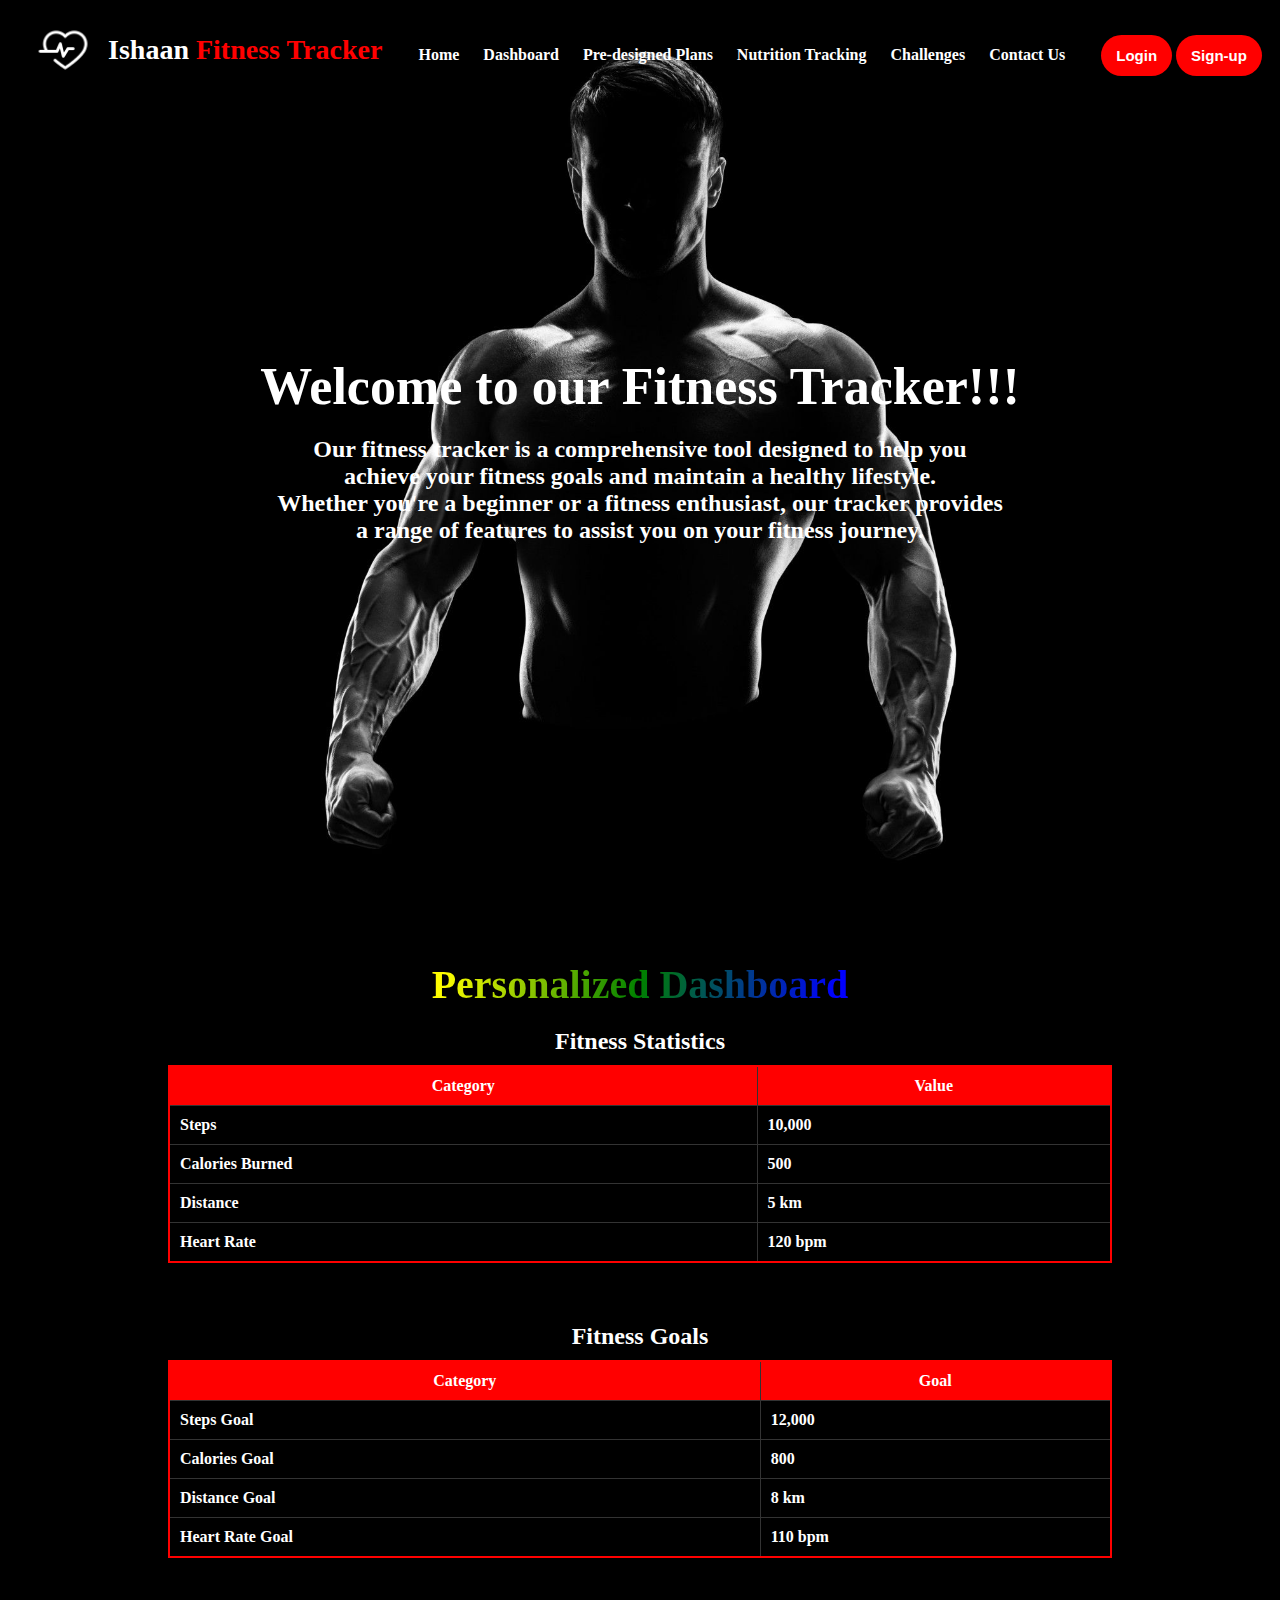
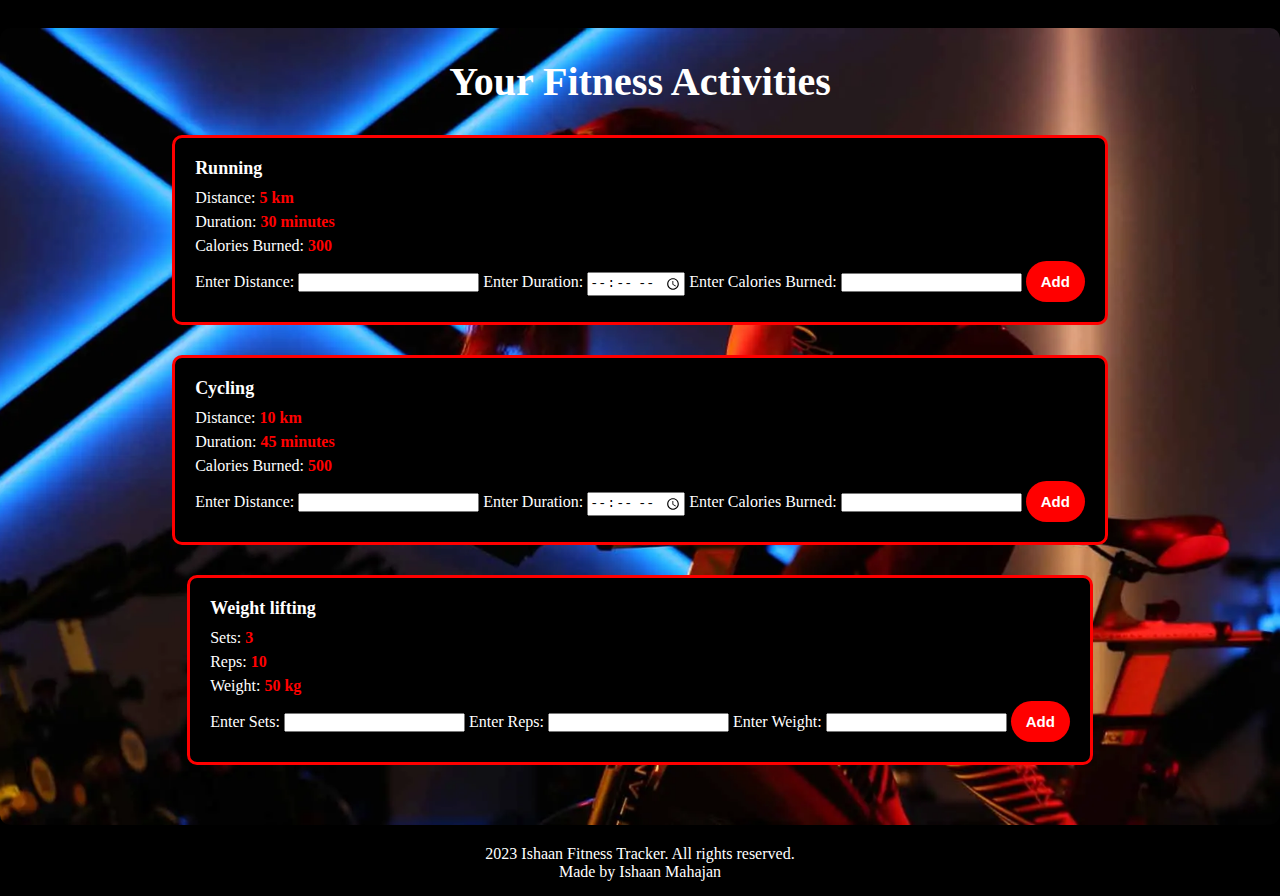
<file: index.html>
<!DOCTYPE html>
<html lang="en">

<head>
  <meta charset="UTF-8">
  <meta http-equiv="X-UA-Compatible" content="IE-edge">
  <meta name="viewport" content="width=device-width, initial-scale=1.0">
  <link rel="stylesheet" href="styles.css">
  <link rel="shortcut icon" href="images/logo.jpg" type=“image/x-icon”>
  <title>Ishaan Fitness Tracker</title>
</head>

<body>
  <div class="header">
    <nav>
      <h2 class="left">
        <img src="images/logo.jpg" alt="">Ishaan&nbsp<span> Fitness Tracker</span>
      </h2>

      <ul>
        <li><a href="#" onclick="window.open('index.html','_self')">Home</a></li>
        <li><a href="#dashboard">Dashboard</a></li>
        <li><a href="#" onclick="window.open('Pre-designed.html')">Pre-designed Plans</a></li>
        <li><a href="#" onclick="window.open('nutrition.html')">Nutrition Tracking</a></li>
        <li><a href="#" onclick="window.open('challenges.html')">Challenges</a></li>
        <li><a href="#" onclick="window.open('contact-us.html','_self')">Contact Us</a></li>
      </ul>
      <div class="right">
        <button onclick="window.open('login.html','_self')">Login</button>
        <button onclick="window.open('signup.html','_self')">Sign-up</button>
      </div>
      <div class="text-box">
        <h1>Welcome to our Fitness Tracker!!!</h1>
        <h4>Our fitness tracker is a comprehensive tool designed to help you <br>achieve your fitness goals and maintain
          a healthy lifestyle.<br> Whether you're a beginner or a fitness enthusiast, our tracker provides<br> a range
          of features to assist you on your fitness journey.</h4>
      </div>
    </nav>
  </div>


  <section id="dashboard" class="dashboard">
    <h2 class="rainbowdash" style="padding-top: 1px;">Personalized Dashboard</h2>
    <div class="statistics">
      <h3 style="text-align: center; font-weight: bolder; font-size: x-large; background-color: black;
      color: white;padding: 10px;">Fitness Statistics</h3>
      <table>
        <tr>
          <th>Category</th>
          <th>Value</th>
        </tr>
        <tr>
          <td>Steps</td>
          <td>10,000</td>
        </tr>
        <tr>
          <td>Calories Burned</td>
          <td>500</td>
        </tr>
        <tr>
          <td>Distance</td>
          <td>5 km</td>
        </tr>
        <tr>
          <td>Heart Rate</td>
          <td>120 bpm</td>
        </tr>
      </table>
    </div>
    <div class="goals" style="padding-top: 50px;">
      <h3 style="text-align: center; font-weight: bolder; font-size: x-large; background-color: black;
      color: white;padding: 10px;">Fitness Goals</h3>
      <table>
        <tr>
          <th>Category</th>
          <th>Goal</th>
        </tr>
        <tr>
          <td>Steps Goal</td>
          <td>12,000</td>
        </tr>
        <tr>
          <td>Calories Goal</td>
          <td>800</td>
        </tr>
        <tr>
          <td>Distance Goal</td>
          <td>8 km</td>
        </tr>
        <tr>
          <td>Heart Rate Goal</td>
          <td>110 bpm</td>
        </tr>
      </table>
    </div>
  </section>

  <section class="fitness-activities">
    <h2>Your Fitness Activities</h2>
    <div class="activity">
      <h3>Running</h3>
      <p>Distance: <span>5 km</span></p>
      <p>Duration: <span>30 minutes</span></p>
      <p>Calories Burned: <span>300</span></p>
      <label for="running-distance">Enter Distance:</label>
      <input type="number" id="running-distance">
      <label for="running-duration">Enter Duration:</label>
      <input type="time" id="running-duration">
      <label for="running-calories">Enter Calories Burned:</label>
      <input type="number" id="running-calories">
      <button type="submit">Add</button>

    </div>
    <div class="activity">
      <h3>Cycling</h3>
      <p>Distance: <span>10 km</span></p>
      <p>Duration: <span>45 minutes</span></p>
      <p>Calories Burned: <span>500</span></p>
      <label for="cycling-distance">Enter Distance:</label>
      <input type="number" id="cycling-distance">
      <label for="cycling-duration">Enter Duration:</label>
      <input type="time" id="cycling-duration">
      <label for="cycling-calories">Enter Calories Burned:</label>
      <input type="text" id="cycling-calories">
      <button type="submit">Add</button>
    </div>
    <div class="activity">
      <h3>Weight lifting</h3>
      <p>Sets: <span>3</span></p>
      <p>Reps: <span>10</span></p>
      <p>Weight: <span>50 kg</span></p>
      <label for="weightlifting-sets">Enter Sets:</label>
      <input type="number" id="weightlifting-sets">
      <label for="weightlifting-reps">Enter Reps:</label>
      <input type="number" id="weightlifting-reps">
      <label for="weightlifting-weight">Enter Weight:</label>
      <input type="number" id="weightlifting-weight">
      <button type="submit">Add</button>
    </div>
  </section>

  <footer>
    <p>2023 Ishaan Fitness Tracker. All rights reserved.<br>Made by Ishaan Mahajan</p>
  </footer>
</body>

</html>
</file>
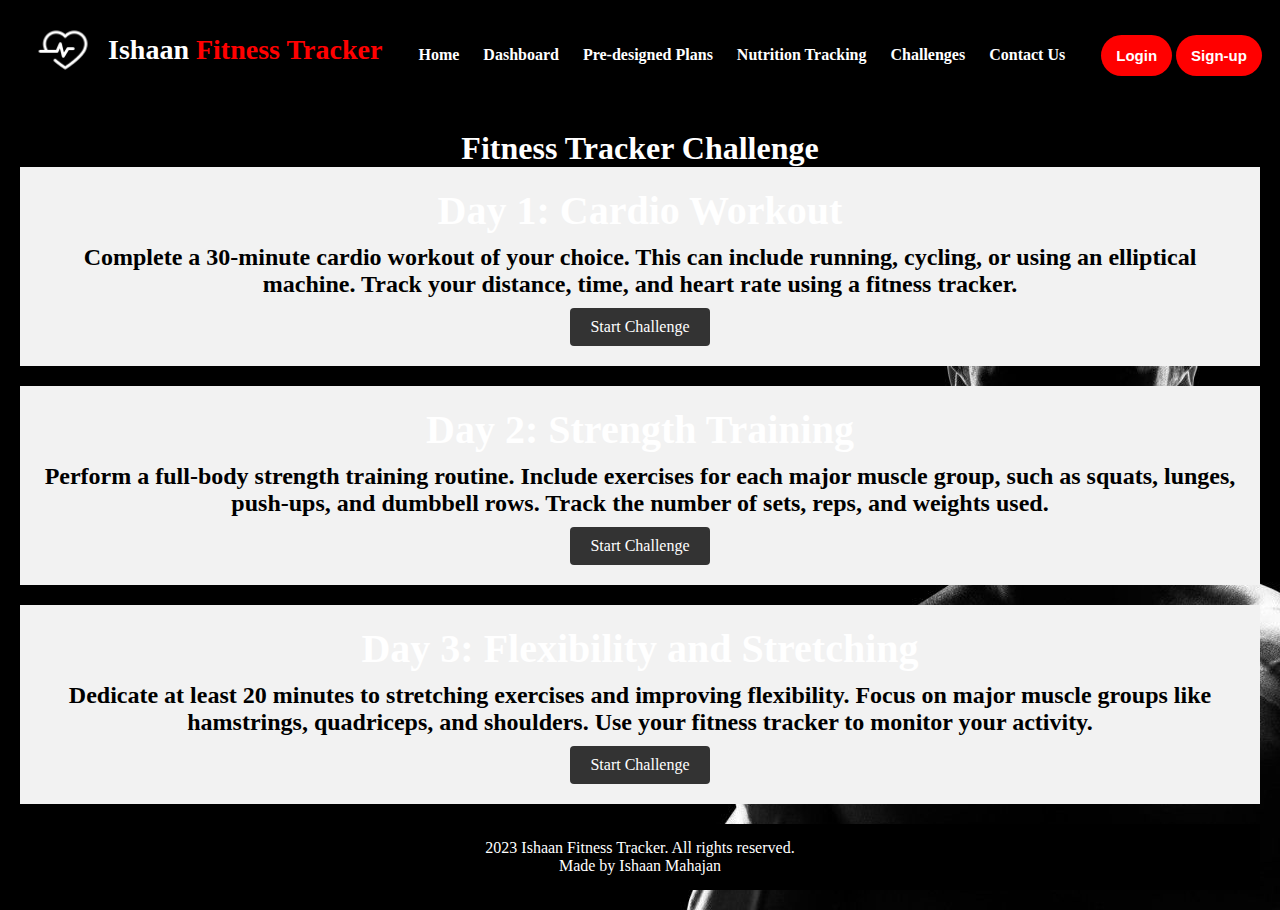
<file: challenges.html>
<!DOCTYPE html>
<html>

<head>
  <meta charset="UTF-8">
  <meta name="viewport" content="width=device-width, initial-scale=1.0">
  <title>Fitness Tracker Challenge</title>
  <link rel="shortcut icon" href="images/logo.jpg" type=“image/x-icon”>
  <link rel="stylesheet" href="styles.css">
</head>

<body>
  <nav>
    <h2 class="left">
      <img src="images/logo.jpg" alt="">Ishaan&nbsp<span> Fitness Tracker</span>
    </h2>
    <ul>
      <li><a href="#" onclick="window.open('index.html','_self')">Home</a></li>
      <li><a href="#dashboard" onclick="window.open('index.html')">Dashboard</a></li>
      <li><a href="#" onclick="window.open('Pre-designed.html')">Pre-designed Plans</a></li>
      <li><a href="#" onclick="window.open('nutrition.html')">Nutrition Tracking</a></li>
      <li><a href="#" onclick="window.open('challenges.html')">Challenges</a></li>
      <li><a href="#" onclick="window.open('contact-us.html','_self')">Contact Us</a></li>
    </ul>
    <div class="right">
      <button onclick="window.open('login.html, _blank','_self')">Login</button>
      <button onclick="window.open('signup.html','_self')">Sign-up</button>
    </div>
  </nav>
  <header class="challenge-header">
    <h1>Fitness Tracker Challenge</h1>
    </header1>

    <section class="challenge">
      <h2>Day 1: Cardio Workout</h2>
      <p>Complete a 30-minute cardio workout of your choice. This can include running, cycling, or using an elliptical
        machine. Track your distance, time, and heart rate using a fitness tracker.</p>
      <a href="#" class="btn">Start Challenge</a>
    </section>

    <section class="challenge">
      <h2>Day 2: Strength Training</h2>
      <p>Perform a full-body strength training routine. Include exercises for each major muscle group, such as squats,
        lunges, push-ups, and dumbbell rows. Track the number of sets, reps, and weights used.</p>
      <a href="#" class="btn">Start Challenge</a>
    </section>

    <section class="challenge">
      <h2>Day 3: Flexibility and Stretching</h2>
      <p>Dedicate at least 20 minutes to stretching exercises and improving flexibility. Focus on major muscle groups
        like hamstrings, quadriceps, and shoulders. Use your fitness tracker to monitor your activity.</p>
      <a href="#" class="btn">Start Challenge</a>
    </section>
    <footer>
      <p>2023 Ishaan Fitness Tracker. All rights reserved.<br>Made by Ishaan Mahajan</p>
    </footer>
</body>

</html>
</file>
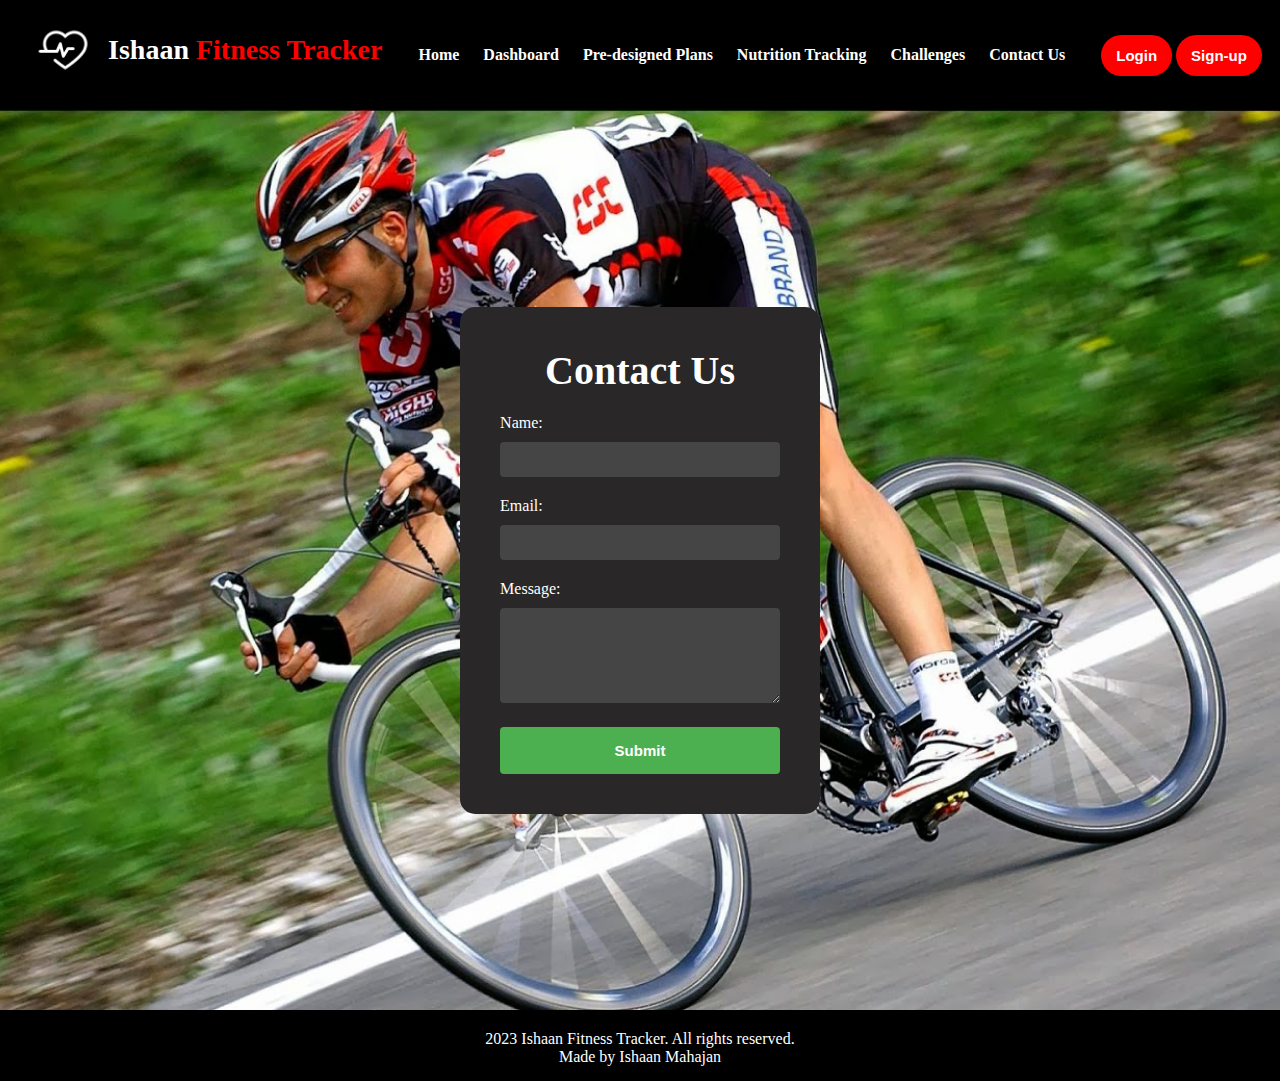
<file: contact-us.html>
<!DOCTYPE html>
<html lang="en">

<head>
  <meta charset="UTF-8">
  <meta name="viewport" content="width=device-width, initial-scale=1.0">
  <title>Contact Us</title>
  <link rel="shortcut icon" href="images/logo.jpg" type=“image/x-icon”>
  <link rel="stylesheet" href="styles.css">
</head>

<body>
  <nav>
    <h2 class="left">
      <img src="images/logo.jpg" alt="">Ishaan&nbsp<span> Fitness Tracker</span>
    </h2>
    <ul>
      <li><a href="#" onclick="window.open('index.html','_self')">Home</a></li>
      <li><a href="#dashboard" onclick="window.open('index.html','_self')">Dashboard</a></li>
      <li><a href="#" onclick="window.open('Pre-designed.html','_self')">Pre-designed Plans</a></li>
      <li><a href="#" onclick="window.open('nutrition.html')">Nutrition Tracking</a></li>
      <li><a href="#" onclick="window.open('challenges.html')">Challenges</a></li>
      <li><a href="#" onclick="window.open('contact-us.html','_self')">Contact Us</a></li>
    </ul>
    <div class="right">
      <button onclick="window.open('login.html','_self')">Login</button>
      <button onclick="window.open('signup.html','_self')">Sign-up</button>
    </div>
  </nav>
  <div class="animation-page">
    <div class="contact-page">
      <div class="contact-container">
        <h2>Contact Us</h2>
        <form>
          <label for="name">Name:</label>
          <input type="text" id="name">

          <label for="email">Email:</label>
          <input type="email" id="email">

          <label for="message">Message:</label>
          <textarea id="message" rows="5"></textarea>

          <button type="submit">Submit</button>
        </form>
      </div>
    </div>
  </div>
</body>
<footer>
  <p>2023 Ishaan Fitness Tracker. All rights reserved.<br>Made by Ishaan Mahajan</p>
</footer>

</html>
</file>
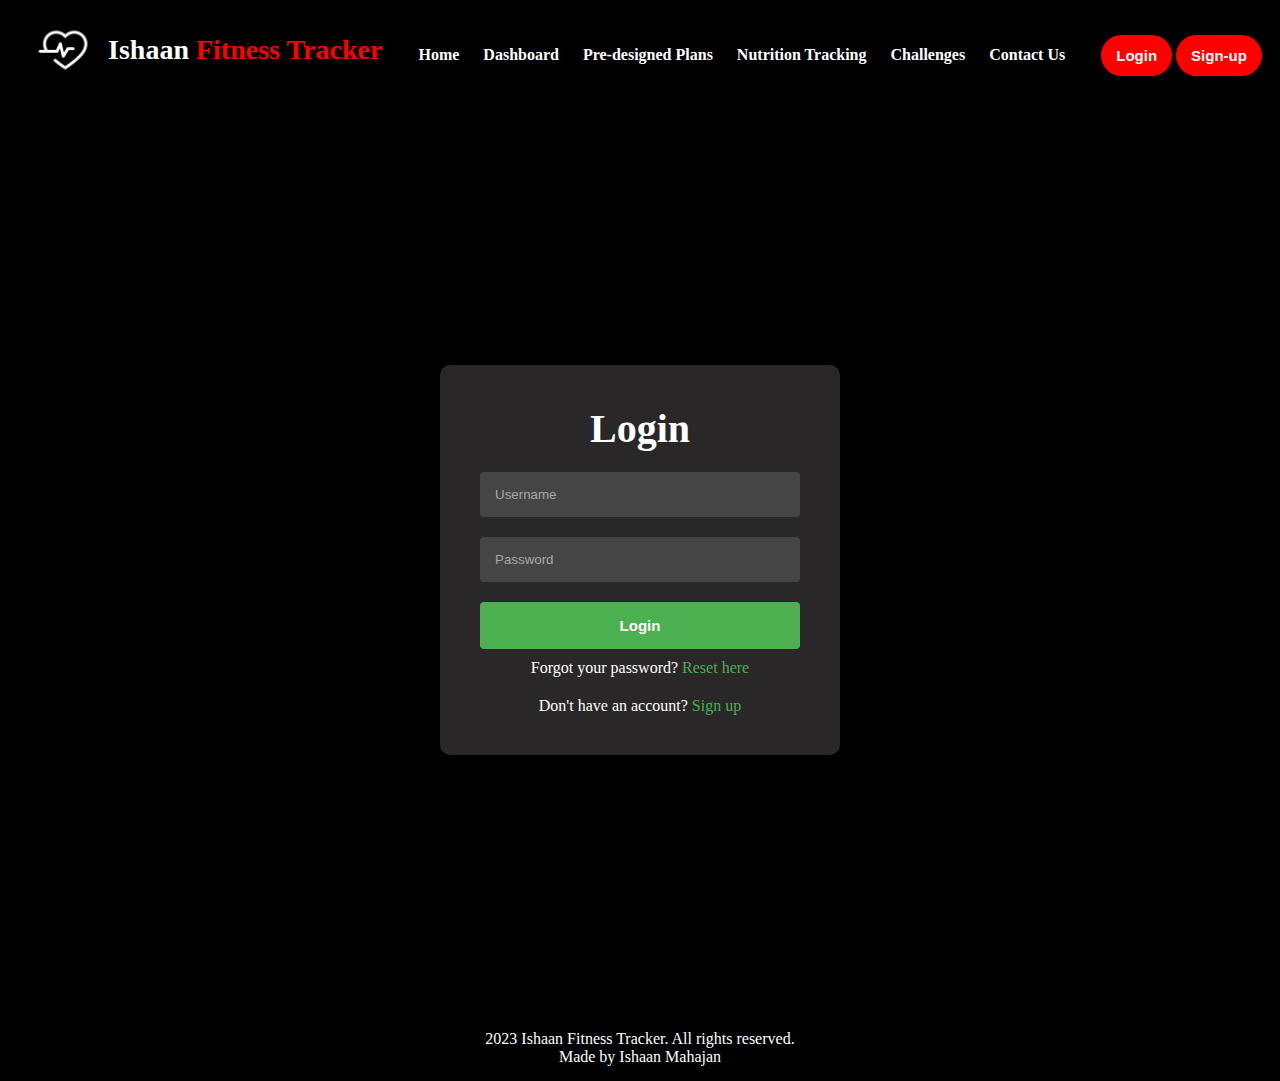
<file: login.html>
<!DOCTYPE html>
<html lang="en">

<head>
  <meta charset="UTF-8">
  <meta http-equiv="X-UA-Compatible" content="IE=edge">
  <meta name="viewport" content="width=device-width, initial-scale=1.0">
  <link rel="stylesheet" href="styles.css">
  <link rel="shortcut icon" href="images/logo.jpg" type=“image/x-icon”>
  <title>Fitness Tracker - Login</title>
</head>

<body>
  <nav>
    <h2 class="left">
      <img src="images/logo.jpg" alt="">Ishaan&nbsp<span> Fitness Tracker</span>
    </h2>
    <ul>
      <li><a href="#" onclick="window.open('index.html','_self')">Home</a></li>
      <li><a href="#dashboard" onclick="window.open('index.html','_self')">Dashboard</a></li>
      <li><a href="#" onclick="window.open('Pre-designed.html')">Pre-designed Plans</a></li>
      <li><a href="#" onclick="window.open('nutrition.html')">Nutrition Tracking</a></li>
      <li><a href="#" onclick="window.open('challenges.html')">Challenges</a></li>
      <li><a href="#" onclick="window.open('contact-us.html','_self')">Contact Us</a></li>
    </ul>
    <div class="right">
      <button onclick="window.open('login.html','_self')">Login</button>
      <button onclick="window.open('signup.html','_self')">Sign-up</button>
    </div>
  </nav>
  <div class="centered-page">
    <div class="login-container">
      <h2>Login</h2>
      <form>
        <input type="text" placeholder="Username" required>
        <input type="password" placeholder="Password" required>
        <button type="submit">Login</button>
      </form>
      <p class="forgot-password">Forgot your password? <a href="reset-password.html">Reset here</a></p>
      <p>Don't have an account? <a href="signup.html">Sign up</a></p>
    </div>
  </div>
  <footer>
    <p>2023 Ishaan Fitness Tracker. All rights reserved.<br>Made by Ishaan Mahajan</p>
  </footer>
</body>

</html>
</file>
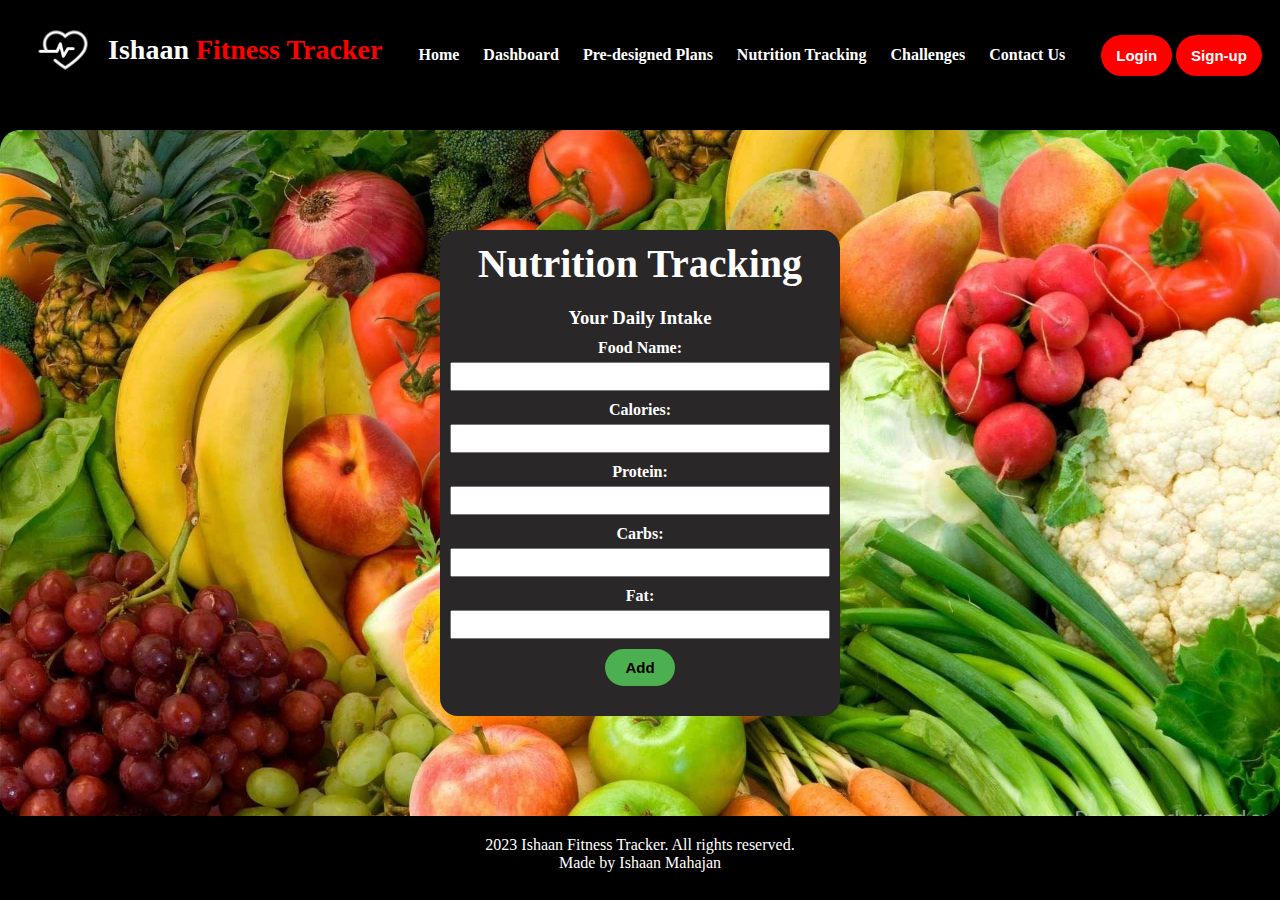
<file: nutrition.html>
<!DOCTYPE html>
<html lang="en">

<head>
  <meta charset="UTF-8">
  <meta http-equiv="X-UA-Compatible" content="IE-edge">
  <meta name="viewport" content="width=device-width, initial-scale=1.0">
  <link rel="stylesheet" href="styles.css">
  <link rel="shortcut icon" href="images/logo.jpg" type=“image/x-icon”>
  <title>Nutrition Tracking</title>
</head>

<body>
  <nav>
    <h2 class="left">
      <img src="images/logo.jpg" alt="">Ishaan&nbsp<span> Fitness Tracker</span>
    </h2>
    <ul>
      <li><a href="#" onclick="window.open('index.html','_self')">Home</a></li>
      <li><a href="#dashboard" onclick="window.open('index.html','_self')">Dashboard</a></li>
      <li><a href="#" onclick="window.open('Pre-designed.html')">Pre-designed Plans</a></li>
      <li><a href="#" onclick="window.open('nutrition.html')">Nutrition Tracking</a></li>
      <li><a href="#" onclick="window.open('challenges.html')">Challenges</a></li>
      <li><a href="#" onclick="window.open('contact-us.html','_self')">Contact Us</a></li>
    </ul>
    <div class="right">
      <button onclick="window.open('login.html','_self')">Login</button>
      <button onclick="window.open('signup.html','_self')">Sign-up</button>
    </div>
  </nav>

  <div class="nutri-background">

    <section class="nutrition-tracking">
      <h2>Nutrition Tracking</h2>
      <div class="nutrition-form">
        <h3>Your Daily Intake</h3>
        <form>
          <label for="food-name">Food Name:</label>
          <input type="text" id="food-name">

          <label for="calories">Calories:</label>
          <input type="number" id="calories">

          <label for="protein">Protein:</label>
          <input type="number" id="protein">

          <label for="carbs">Carbs:</label>
          <input type="number" id="carbs">

          <label for="fat">Fat:</label>
          <input type="number" id="fat">

          <button type="submit">Add</button>
        </form>
      </div>
    </section>
  </div>
  <footer>
    <p>2023 Ishaan Fitness Tracker. All rights reserved.<br>Made by Ishaan Mahajan</p>
  </footer>
</body>

</html>
</file>
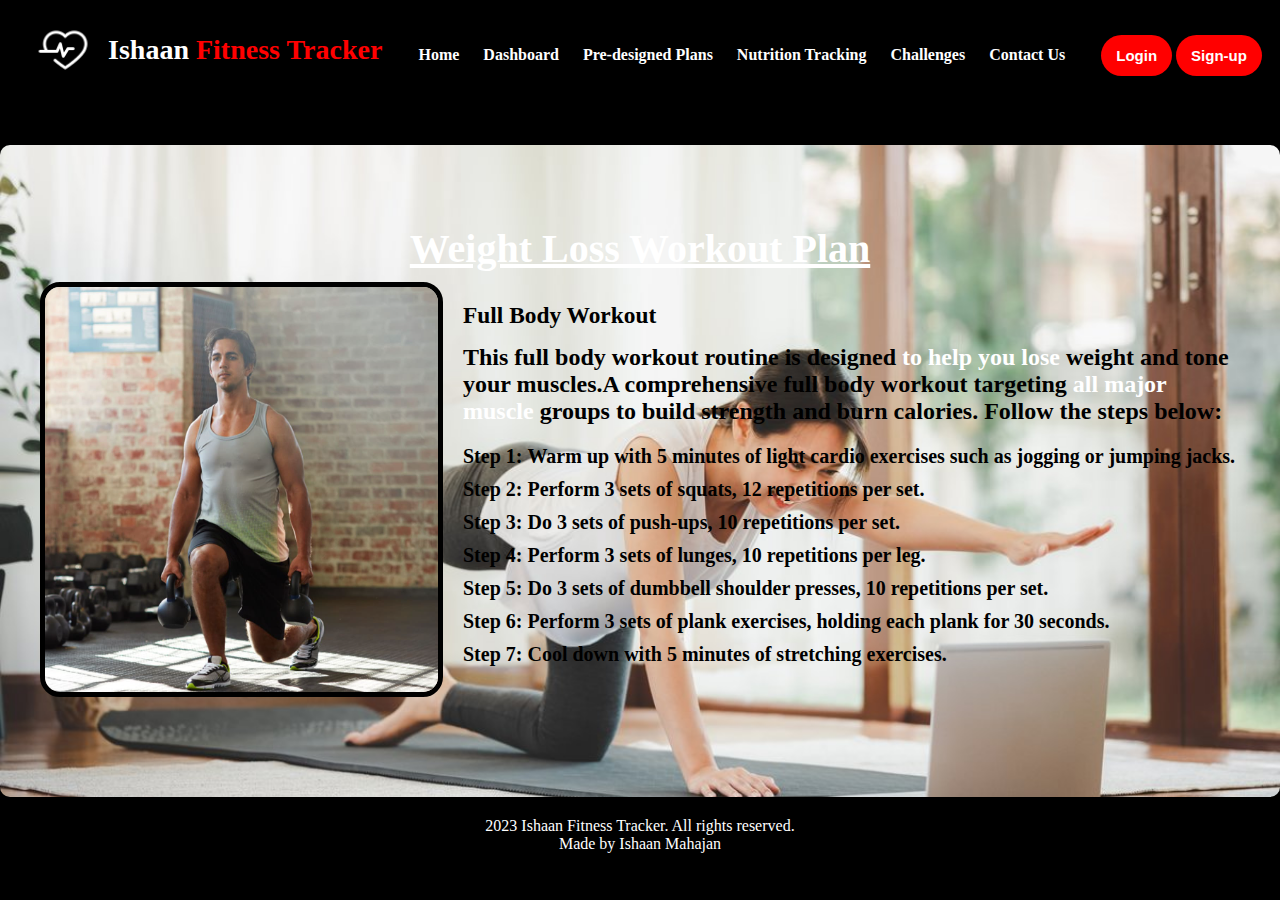
<file: Pre-designed.html>
<!DOCTYPE html>
<html lang="en">

<head>
  <meta charset="UTF-8">
  <meta http-equiv="X-UA-Compatible" content="IE-edge">
  <meta name="viewport" content="width=device-width, initial-scale=1.0">
  <link rel="shortcut icon" href="images/logo.jpg" type=“image/x-icon”>
  <link rel="stylesheet" href="styles.css">
  <title>Pre-designed Plans</title>
</head>

<body>
  <nav>
    <h2 class="left">
      <img src="images/logo.jpg" alt="">Ishaan&nbsp<span> Fitness Tracker</span>
    </h2>
    <ul>
      <li><a href="#" onclick="window.open('index.html','_self')">Home</a></li>
      <li><a href="#dashboard" onclick="window.open('index.html','_self')">Dashboard</a></li>
      <li><a href="#" onclick="window.open('Pre-designed.html')">Pre-designed Plans</a></li>
      <li><a href="#" onclick="window.open('nutrition.html')">Nutrition Tracking</a></li>
      <li><a href="#" onclick="window.open('challenges.html')">Challenges</a></li>
      <li><a href="#" onclick="window.open('contact-us.html','_self')">Contact Us</a></li>
    </ul>
    <div class="right">
      <button onclick="window.open('login.html','_self')">Login</button>
      <button onclick="window.open('signup.html','_self')">Sign-up</button>
    </div>
  </nav>

  <section class="pre-designed-plans">
    <!-- <h2>Pre-designed Plans</h2> -->
    <h2><u>Weight Loss Workout Plan </u></h2>

    <div class="workout-plan">
      <img src="images/workout1.png" alt="Weight Loss Workout">
      <div class="workout-details">
        <h3>Full Body Workout</h3>
        <p>This full body workout routine is designed <span>to help you lose </span> weight and tone your muscles.A
          comprehensive full body workout targeting <span>all major muscle</span> groups to build strength and burn
          calories. Follow the steps below:</p>
        <ol>
          <li>Step 1:&nbsp<span> Warm up with 5 minutes of light cardio exercises such as jogging or jumping
              jacks.</span></li>
          <li>Step 2:&nbsp<span> Perform 3 sets of squats, 12 repetitions per set.</span></li>
          <li>Step 3:&nbsp<span> Do 3 sets of push-ups, 10 repetitions per set.</span></li>
          <li>Step 4:&nbsp<span> Perform 3 sets of lunges, 10 repetitions per leg.</span></li>
          <li>Step 5:&nbsp<span> Do 3 sets of dumbbell shoulder presses, 10 repetitions per set.</span></li>
          <li>Step 6:&nbsp<span> Perform 3 sets of plank exercises, holding each plank for 30 seconds.</span></li>
          <li>Step 7:&nbsp<span> Cool down with 5 minutes of stretching exercises.</span></li>
        </ol>
      </div>
    </div>
  </section>
  <footer>
    <p>2023 Ishaan Fitness Tracker. All rights reserved.<br>Made by Ishaan Mahajan</p>
  </footer>
</body>

</html>
</file>
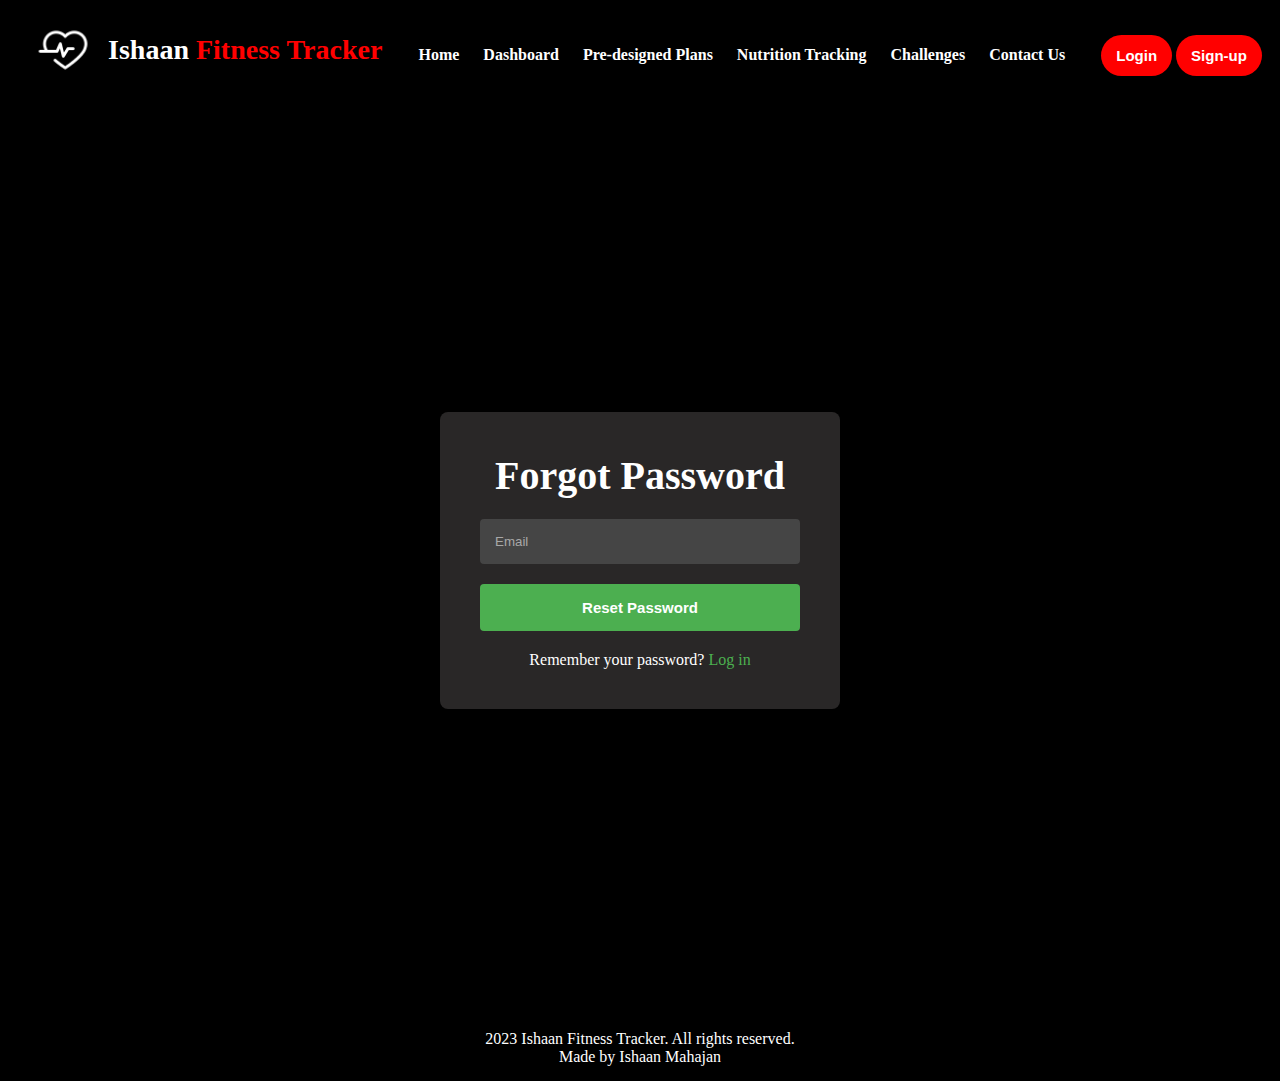
<file: reset-password.html>
<!DOCTYPE html>
<html lang="en">

<head>
  <meta charset="UTF-8">
  <meta http-equiv="X-UA-Compatible" content="IE=edge">
  <meta name="viewport" content="width=device-width, initial-scale=1.0">
  <link rel="shortcut icon" href="images/logo.jpg" type=“image/x-icon”>
  <link rel="stylesheet" href="styles.css">
  <title>Fitness Tracker - Forgot Password</title>
</head>

<body>
  <nav>
    <h2 class="left">
      <img src="images/logo.jpg" alt="">Ishaan&nbsp<span> Fitness Tracker</span>
    </h2>
    <ul>
      <li><a href="#" onclick="window.open('index.html','_self')">Home</a></li>
      <li><a href="#dashboard" onclick="window.open('index.html','_self')">Dashboard</a></li>
      <li><a href="#" onclick="window.open('Pre-designed.html')">Pre-designed Plans</a></li>
      <li><a href="#" onclick="window.open('nutrition.html')">Nutrition Tracking</a></li>
      <li><a href="#" onclick="window.open('challenges.html')">Challenges</a></li>
      <li><a href="#" onclick="window.open('contact-us.html','_self')">Contact Us</a></li>
    </ul>
    <div class="right">
      <button onclick="window.open('login.html','_self')">Login</button>
      <button onclick="window.open('signup.html','_self')">Sign-up</button>
    </div>
  </nav>
  <div class="centered-page">

    <div class="forgot-password-container">
      <h2>Forgot Password</h2>
      <form>
        <input type="email" placeholder="Email" required>
        <button type="submit">Reset Password</button>
      </form>
      <p>Remember your password? <a href="login.html">Log in</a></p>
    </div>
  </div>
  <footer>
    <p>2023 Ishaan Fitness Tracker. All rights reserved.<br>Made by Ishaan Mahajan</p>
  </footer>
</body>

</html>
</file>
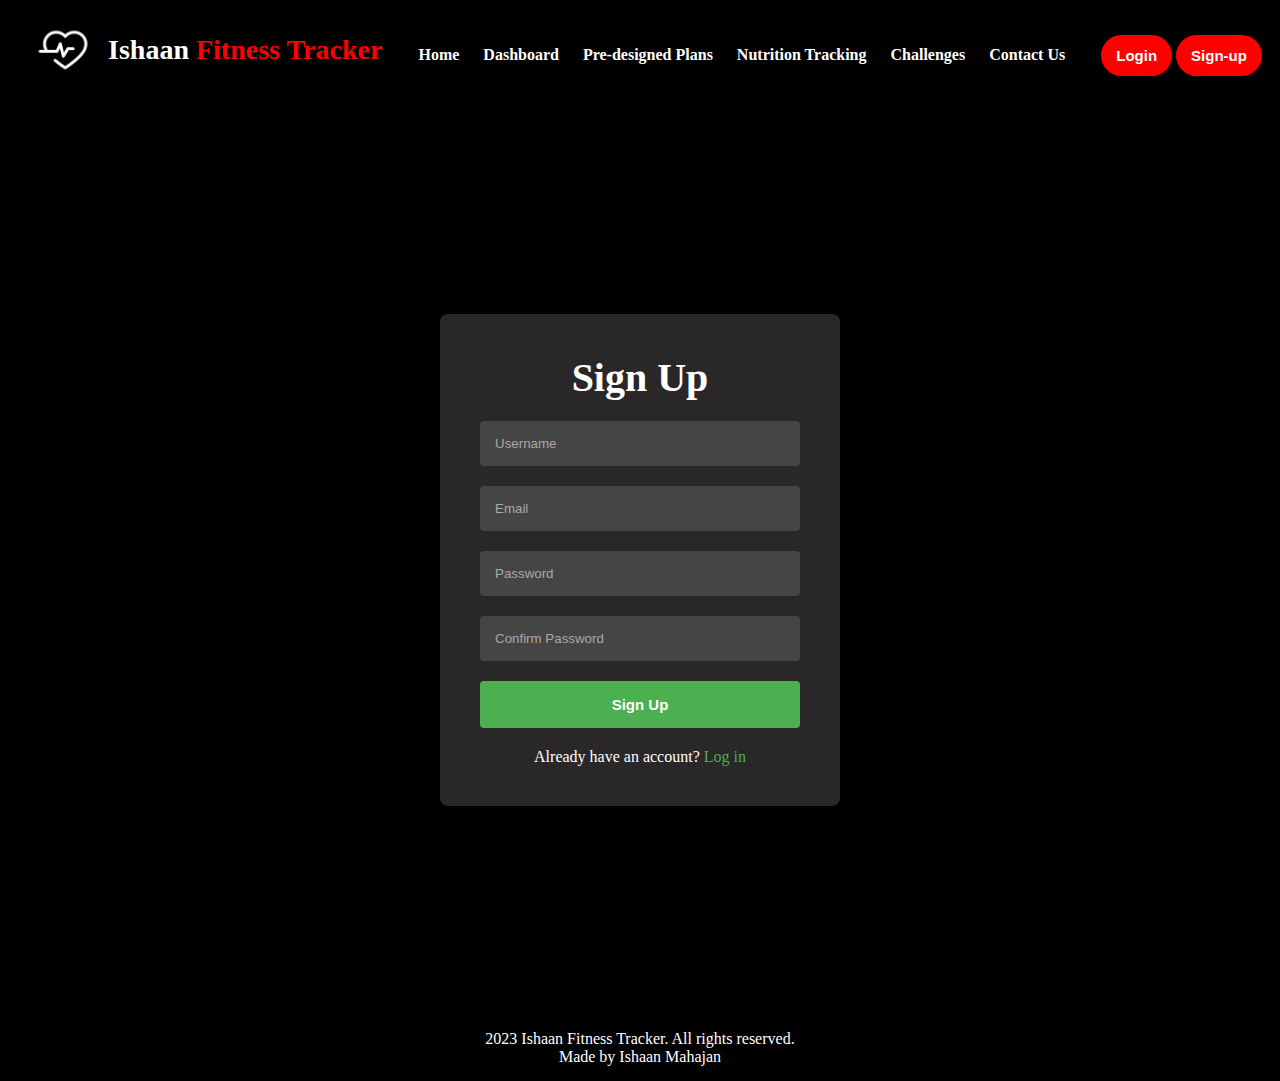
<file: signup.html>
<!DOCTYPE html>
<html lang="en">

<head>
  <meta charset="UTF-8">
  <meta http-equiv="X-UA-Compatible" content="IE=edge">
  <meta name="viewport" content="width=device-width, initial-scale=1.0">
  <link rel="stylesheet" href="styles.css">
  <link rel="shortcut icon" href="images/logo.jpg" type=“image/x-icon”>
  <title>Fitness Tracker - Sign Up</title>
</head>

<body>
  <nav>
    <h2 class="left">
      <img src="images/logo.jpg" alt="">Ishaan&nbsp<span> Fitness Tracker</span>
    </h2>
    <ul>
      <li><a href="#" onclick="window.open('index.html','_self')">Home</a></li>
      <li><a href="#dashboard" onclick="window.open('index.html','_self')">Dashboard</a></li>
      <li><a href="#" onclick="window.open('Pre-designed.html')">Pre-designed Plans</a></li>
      <li><a href="#" onclick="window.open('nutrition.html')">Nutrition Tracking</a></li>
      <li><a href="#" onclick="window.open('challenges.html')">Challenges</a></li>
      <li><a href="#" onclick="window.open('contact-us.html','_self')">Contact Us</a></li>
    </ul>
    <div class="right">
      <button onclick="window.open('login.html','_self')">Login</button>
      <button onclick="window.open('signup.html','_self')">Sign-up</button>
    </div>
  </nav>
  <div class="centered-page">
    <div class="signup-container">
      <h2>Sign Up</h2>
      <form>
        <input type="text" placeholder="Username" required>
        <input type="email" placeholder="Email" required>
        <input type="password" placeholder="Password" required>
        <input type="password" placeholder="Confirm Password" required>
        <button type="submit">Sign Up</button>
      </form>
      <p>Already have an account? <a href="login.html">Log in</a></p>
    </div>
  </div>
  <footer>
    <p>2023 Ishaan Fitness Tracker. All rights reserved.<br>Made by Ishaan Mahajan</p>
  </footer>
</body>

</html>
</file>
<file: styles.css>
@media only screen and (max-width: 600px) {
  body {
    font-size: 16px;
  }

  .centered-page {
    padding: 20px;

  }

  .login-container,
  .signup-container,
  .forgot-password-container {
    max-width: 90%;
    margin-top: 20px;
    padding: 20px;
  }
}

html,
body {
  width: 100%;
  height: 100%;
}

* {
  padding: 0;
  margin: 0;
  box-sizing: border-box;
}

body {
  font-family: 'Times New Roman', Times, serif;
  color: white;
  margin: 0;
  padding: 0;
  background-color: black;
}
/* Home */
.header {
  background: url('images/main.jpg');
  background-size: cover;
  background-position: center;
  height: 100vh;
  width: 100%;
  color: #fff;
}

.left {
  display: flex;
  align-items: center;
  animation: fade-in 1s ease-in;
}

@keyframes fade-in {
  from {
    opacity: 0;
  }

  to {
    opacity: 1;
  }
}

.left img {
  width: 90px;
}

.left {
  color: white;
  font-size: 28px;
}

span {
  color: red;
}

nav {
  display: flex;
  align-items: center;
  justify-content: space-around;
  padding: 5px;
}

.navbar li {
  display: inline-block;
  font-size: 18px;
}

nav ul li {
  list-style-type: none;
  display: inline-block;
  padding: 0px 10px;
}

nav ul li a {
  color: white;
  text-decoration: none;
  font-weight: bolder;
}

nav ul li a:hover {
  color: red;
  transition: .3s;
}

.right {
  position: static;
  display: inline-block;
}

button {
  border: none;
  border-radius: 30px;
  background: red;
  padding: 12px 15px;
  color: white;
  font-weight: bolder;
  font-size: 15px;
  transition: .4s;
}

button:hover {
  transform: scale(1.1);
}

.text-box {
  width: 90%;
  color: #fff;
  position: absolute;
  top: 50%;
  left: 50%;
  transform: translate(-50%, -50%);
  text-align: center;
}

.text-box h1 {
  font-size: 52px;
}

.text-box h4 {
  font-size: x-large;
  padding-top: 20px;

}

.text-box p {
  margin: 10px 0 40px;
  font-size: 12px;
  color: white;
}

.centered-page {
  display: flex;
  justify-content: center;
  align-items: center;
  height: 100vh;
}

/* login Page */
.login-container {
  max-width: 400px;
  margin: 0 auto;
  background-color: rgb(41, 39, 39);
  border-radius: 10px;
  padding: 40px;
}

.login-container h2 {
  text-align: center;
  margin-bottom: 20px;
}

.login-container input[type="text"],
.login-container input[type="password"] {
  width: 100%;
  padding: 15px;
  margin-bottom: 20px;
  background-color: #454545;
  border: none;
  border-radius: 4px;
  color: #fff;
}

.login-container input[type="text"]::placeholder,
.login-container input[type="password"]::placeholder {
  color: #a8a8a8;
}

.login-container button {
  width: 100%;
  padding: 15px;
  background-color: #4CAF50;
  color: white;
  border: none;
  border-radius: 4px;
  cursor: pointer;
  transition: background-color 0.3s;
}

.login-container button:hover {
  background-color: #45a049;
}

.login-container p {
  text-align: center;
  margin-top: 20px;
}

.login-container p a {
  color: #4CAF50;
  text-decoration: none;
}

.login-container p a:hover {
  text-decoration: underline;
}

.login-container .forgot-password {
  text-align: center;
  margin-top: 10px;
  color: white;
}

.login-container .forgot-password a {
  color: #4CAF50;
  text-decoration: none;
}

.login-container .forgot-password a:hover {
  text-decoration: underline;
}

/* Sign-up Page*/
.signup-container {
  max-width: 400px;
  margin: 0 auto;
  background-color: rgb(41, 39, 39);
  border-radius: 8px;
  padding: 40px;
}

.signup-container h2 {
  text-align: center;
  margin-bottom: 20px;
}

.signup-container input[type="text"],
.signup-container input[type="email"],
.signup-container input[type="password"] {
  width: 100%;
  padding: 15px;
  margin-bottom: 20px;
  background-color: #454545;
  border: none;
  border-radius: 4px;
  color: #fff;
}

.signup-container input[type="text"]::placeholder,
.signup-container input[type="email"]::placeholder,
.signup-container input[type="password"]::placeholder {
  color: #a8a8a8;
}

.signup-container button {
  width: 100%;
  padding: 15px;
  background-color: #4CAF50;
  color: #fff;
  border: none;
  border-radius: 4px;
  cursor: pointer;
  transition: background-color 0.3s;
}

.signup-container button:hover {
  background-color: #45a049;
}

.signup-container p {
  text-align: center;
  margin-top: 20px;
}

.signup-container p a {
  color: #4CAF50;
  text-decoration: none;
}

.signup-container p a:hover {
  text-decoration: underline;
}

/* Forgot Password Page*/
.forgot-password-container {
  max-width: 400px;
  margin: 0 auto;
  background-color: rgb(41, 39, 39);
  border-radius: 8px;
  padding: 40px;
}

.forgot-password-container h2 {
  text-align: center;
  margin-bottom: 20px;
}

.forgot-password-container input[type="email"] {
  width: 100%;
  padding: 15px;
  margin-bottom: 20px;
  background-color: #454545;
  border: none;
  border-radius: 4px;
  color: #fff;
}

.forgot-password-container input[type="email"]::placeholder {
  color: #a8a8a8;
}

.forgot-password-container button {
  width: 100%;
  padding: 15px;
  background-color: #4CAF50;
  color: #fff;
  border: none;
  border-radius: 4px;
  cursor: pointer;
  transition: background-color 0.3s;
}

.forgot-password-container button:hover {
  background-color: #45a049;
}

.forgot-password-container p {
  text-align: center;
  margin-top: 20px;
}

.forgot-password-container p a {
  color: #4CAF50;
  text-decoration: none;
}

.forgot-password-container p a:hover {
  text-decoration: underline;
}

/* Personalized Dashboard */
.dashboard {
  background-color: black;
  padding: 50px;
  margin-top: 10px;
  border-radius: 10px;
  /* background-image: url('images/dashboard.jpg'); */
  /* background-size: cover;
  background-position: center; */
}

.dashboard h2 {
  /* color: white; */
  text-align: center;
  font-weight: bolder;
  font-size: 40px;
  margin-bottom: 10px;
}

.rainbowdash {
  font-size: 10em;
  color: rgba(255, 255, 255, .1);
  background: linear-gradient(105deg, red, orange, yellow, green, blue, indigo, violet);
  background-clip: text;
  -webkit-background-clip: text;
  color: transparent;
  animation-name: colorchange;
  animation-duration: 1.5s;
  animation-iteration-count: infinite;
  animation-timing-function: linear;
}

.header h1:hover {
  cursor: pointer;
}

@keyframes colorchange {
  0% {

    background-position: right 0px bottom 0px;
  }

  100% {
    background-position: right 10em bottom 0px;
  }
}

table {
  margin: 0 auto;
  width: 80%;
  border-collapse: collapse;
  border: 2px solid red;
}

table th,
table td {
  padding: 10px;
  border: 1px solid #333;
}

table th {
  background-color: #333;
  color: #fff;
}

table th {
  background-color: red;
  color: #fff;
}

td {
  padding: 10px;
  text-align: left;
  border-radius: 15px solid red;

}

th,
tr {
  background-color: black;
  font-weight: bold;
  padding: 8px;
  border: 1px solid red;
}

td {
  color: white;
}

tr:hover {
  background-color: red;
  transition: 0.6s;
}

/* Fitness Activities */
.fitness-activities {
  background-color: white;
  padding: 30px;
  margin-top: 20px;
  border-radius: 10px;
  background-image: url("images/fitness.jpeg");
  background-size: cover;
  background-position: center;
}

.fitness-activities h2 {
  color: white;
  text-align: center;
  font-weight: bolder;
  font-size: 40px;
  margin-bottom: 10px;
}

.activity {
  background-color: black;
  padding: 20px;
  margin-bottom: 20px;
  border-radius: 10px;
  box-sizing: border-box;
  border: 3px solid red;
  width: fit-content;
  height: fit-content;
  margin: 30px auto;
  animation: animate__swing 0.8s infinit;
}

.activity h3 {
  font-size: 18px;
  margin-bottom: 10px;
}

.activity p {
  margin-bottom: 6px;

}

.activity p span {
  font-weight: bold;

}

/* Pre-Designed-Plans Page*/
.pre-designed-plans {
  padding: 80px 40px 80px;
  margin-top: 35px;
  border-radius: 10px;
  text-align: center;
  color: black;
  background-image: url("images/workout.png");
  background-size: cover;
  background-position: center;
}

.workout-plan {
  display: flex;
  margin-bottom: 20px;
}

.workout-plan img {
  width: auto;
  height: auto;
  margin-right: 20px;
  border-radius: 20px;
  border: 5px solid black;
}

.workout-details {
  font-size: 20px;
  font-weight: bold;
}

.workout-details p span {
  color: white;
}

.workout-details h3 {
  font-weight: bold;
  display: flex;
  margin-top: 20px;
  margin-bottom: 15px;
}

.workout-details p {
  margin-bottom: 20px;
  font-size: x-large;
  text-align: start;
}

.workout-details ol {
  list-style: none;
  text-align: center;
}

.workout-details li {
  margin-bottom: 10px;
  display: flex;
}

.workout-details span {
  color: black;
}

/* Nutrition-Tracking Page */
.nutrition-tracking {
  border-style: 5px solid black;
  max-width: 400px;
  margin: 0 auto;
  background-color: rgb(41, 39, 39);
  border-radius: 18px;
  padding: 10px;
}

.nutri-background {
  margin-top: 20px;
  border-radius: 20px;
  background-image: url("images/nutrition.jpg");
  background-position: center;
  background-size: cover;
  padding: 100px 0px 100px 0px;
}

.nutrition-tracking h2 {
  color: white;
}

.nutrition-form {
  margin-top: 20px;
  margin-bottom: 20px;
}

.nutrition-form h3 {
  margin-bottom: 10px;
  display: flex;
  justify-content: center;
}

.nutrition-form form {
  display: flex;
  flex-direction: column;
  align-items: center;
}

.nutrition-form form label {
  display: block;
  margin-bottom: 5px;
  font-weight: bolder;
}

.nutrition-form form input {
  width: 100%;
  padding: 5px;
  margin-bottom: 10px;
}

.nutrition-form form button {
  padding: 10px 20px;
  background-color: #4CAF50;
  color: black;
  cursor: pointer;
}

.nutrition-form form button:hover {
  background-color: red;
}

h2 {
  color: white;
  text-align: center;
  font-weight: bolder;
  font-size: 40px;
  margin-bottom: 10px;
}

/* Contact Us Page */
.contact-page {
  background-image: url("images/contact.jpg");
  background-size: cover;
  background-position: center;
  display: flex;
  justify-content: center;
  align-items: center;
  height: 100vh;
}

@keyframes backInUp {
  0% {
    transform: translateY(800px) scale(0.7);
    opacity: 0;
  }

  80% {
    transform: translateY(-10px) scale(0.9);
    opacity: 1;
  }

  100% {
    transform: translateY(0) scale(1);
    opacity: 1;
  }
}

.contact-container {
  animation-duration: 1s;
  animation-fill-mode: both;
  animation-name: backInUp;
  max-width: 400px;
  padding: 40px;
  background-color: rgb(41, 39, 39);
  border-radius: 15px;
}

.contact-container h2 {
  text-align: center;
  margin-bottom: 20px;
  color: white;
}

.contact-container form {
  color: white;
}

.contact-container label {
  display: block;
  margin-bottom: 10px;
}

.contact-container input[type="text"],
.contact-container input[type="email"],
.contact-container textarea {
  width: 100%;
  padding: 10px;
  margin-bottom: 20px;
  background-color: #454545;
  border: none;
  border-radius: 4px;
  color: #fff;
}

.contact-container textarea {
  resize: vertical;
}

.contact-container button {
  width: 100%;
  padding: 15px;
  background-color: #4CAF50;
  color: #fff;
  border: none;
  border-radius: 4px;
  cursor: pointer;
  transition: background-color 1s;
}

.contact-container button:hover {
  background-color: #45a049;
}

/* Challenge Page */
.challenge-header {
  background-image: url("images/main.jpg");
  background-color: #333;
  color: #fff;
  padding: 20px;
  text-align: center;
}

.challenge {
  background-color: #f2f2f2;
  padding: 20px;
  margin-bottom: 20px;
}

.challenge p {
  color: black;
  font-weight: bolder;
  font-size: x-large;
}

.challenge h2 {
  margin-top: 0;
}

.challenge p {
  margin-bottom: 10px;
}

.btn {
  display: inline-block;
  padding: 10px 20px;
  background-color: #333;
  color: #fff;
  text-decoration: none;
  border-radius: 4px;
}

.btn:hover {
  background-color: #555;
}

/* Footer  */
footer {
  margin-top: 5px;
  padding-top: 15px;
  padding-bottom: 15px;
  background-color: black;
  color: #fff;
  text-align: center;
  /* margin-top: auto; */
}
</file>
